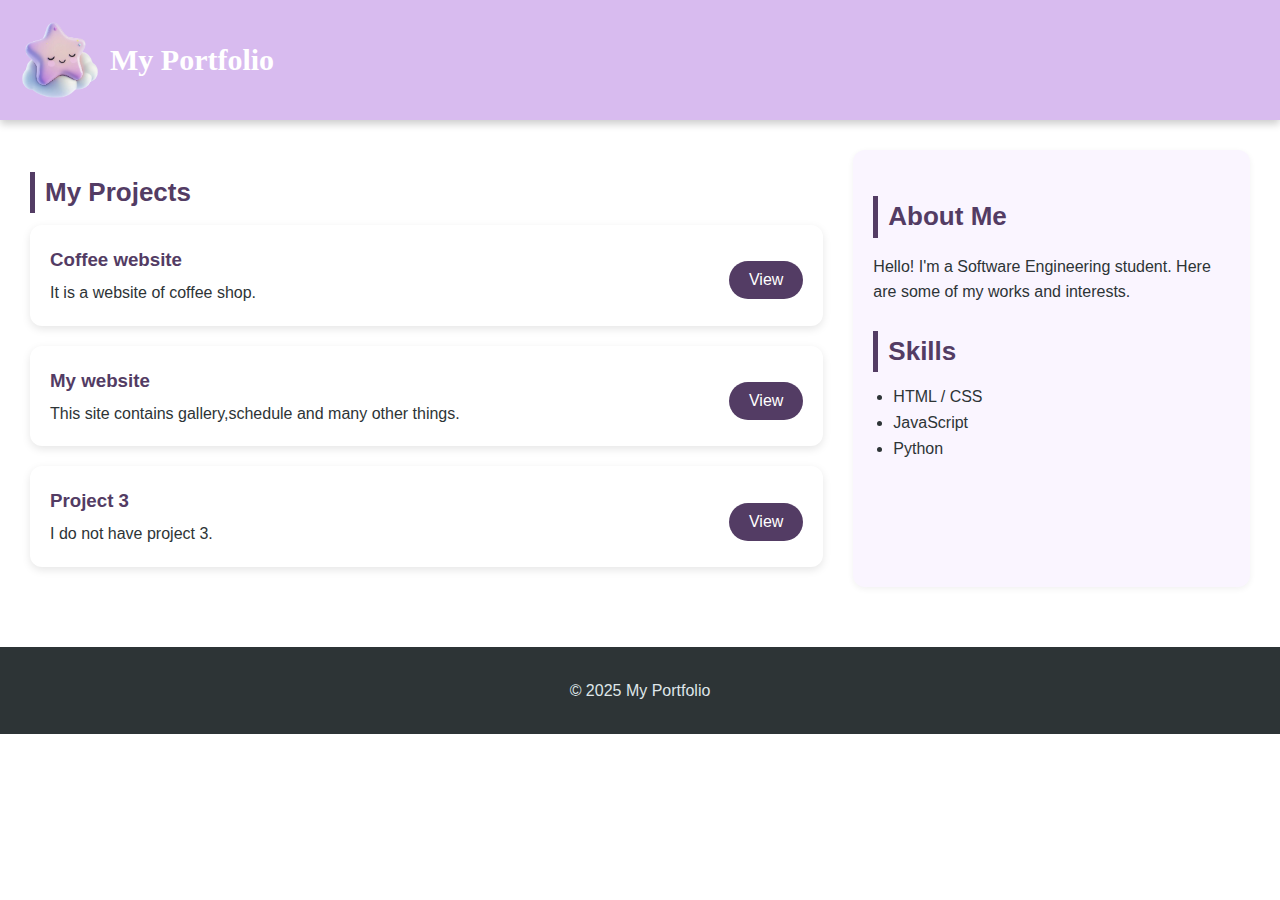
<file: portfolio.html>
<!DOCTYPE html>
<html lang="en">
<head>
  <meta charset="UTF-8">
  <meta name="viewport" content="width=device-width, initial-scale=1.0">
  <title>My Portfolio</title>
  <link rel="stylesheet" href="style.css">
</head>
<body>

  <!--HEADER with Flexbox -->
  <header id="top-banner">
    <nav id="navbar">
      <div class="logo-container">
        <img src="[base64].png" width="80" height="80" alt="Logo">
        <div class="logo">My Portfolio</div>
      </div>
    </nav>
  </header>

  <!--MAIN SECTION with CSS GRID -->
  <div class="portfolio-grid">

    <!-- LEFT: Projects -->
    <section class="projects-area">
      <h2 class="section-heading">My Projects</h2>

      <div class="project-card">
        <div class="project-info">
          <h3>Coffee website</h3>
          <p>It is a website of coffee shop.</p>
        </div>
        <button class="btn-primary">View</button>
      </div>

      <div class="project-card">
        <div class="project-info">
          <h3>My website</h3>
          <p>This site contains gallery,schedule and many other things.</p>
        </div>
        <button class="btn-primary">View</button>
      </div>

      <div class="project-card">
        <div class="project-info">
          <h3>Project 3</h3>
          <p>I do not have project 3.</p>
        </div>
        <button class="btn-primary">View</button>
      </div>
    </section>

    <!--Sidebar-->
    <aside class="portfolio-sidebar">
      <h3 class="section-heading">About Me</h3>
      <p>Hello! I'm a Software Engineering student. Here are some of my works and interests.</p>

      <h3 class="section-heading">Skills</h3>
      <ul>
        <li>HTML / CSS</li>
        <li>JavaScript</li>
        <li>Python</li>
      </ul>
    </aside>
  </div>

  <!--FOOTER-->
  <footer id="footer-container">
    <p>&copy; 2025 My Portfolio</p>
  </footer>

</body>
</html>
</file>
<file: style.css>
body {
  font-family: "Segoe UI", Tahoma, Geneva, Verdana, sans-serif;
  margin: 0;
  padding: 0;
  background: rgb(255, 255, 255);
  color: #2d3436;
  line-height: 1.6;
}

.logo {
  font-size: 30px;
  font-weight: 700;
  color: white;
  font-family: Garamond;
}

.logo-container {
  display: flex;
  align-items: center;
  gap: 10px;
}

#navbar {
  display: flex;
  justify-content: space-between;
  align-items: center;
}

#top-banner {
  background: rgb(216, 187, 239);
  padding: 20px;
  text-align: center;
  box-shadow: 0px 4px 8px rgba(0, 0, 0, 0.2);
}

.nav-list {
  list-style: none;
  padding: 0;
  margin: 0;
  display: flex;
  justify-content: center;
  gap: 50px;
}

.nav-link {
  color: white;
  text-decoration: none;
  font-size: 17px;
  font-weight: 600;
  transition: color 0.3s, border-bottom 0.3s;
  border-bottom: 2px solid transparent;
  padding: 5px;
}

.nav-link:hover {
  color: #ffeaa7;
  border-bottom: 2px solid #ffeaa7;
}

#content-wrapper {
  padding: 30px;
  max-width: 900px;
  margin: 0 auto;
}

.section-heading {
  color: rgb(83, 60, 100);
  font-size: 26px;
  margin-bottom: 12px;
  border-left: 5px solid rgb(83, 60, 100);
  padding-left: 10px;
}

.paragraph-text {
  margin-top: 20px;
  font-size: 17px;
  margin-bottom: 15px;
}

.list-items {
  background: white;
  padding: 15px 25px;
  border-radius: 10px;
  box-shadow: 0 2px 5px rgba(0, 0, 0, 0.1);
  margin-bottom: 20px;
}

.portfolio{
  list-style: none;
}


.card-container {
  display: flex;
  justify-content: center;
  gap: 30px;
  margin-top: 20px;
}

.card {
  width: 400px;
  height: 250px;
  overflow: hidden;
  border-radius: 15px;
  box-shadow: 0 3px 8px rgba(0, 0, 0, 0.1);
  transition: transform 0.3s, box-shadow 0.3s;
  background: #fff;
}

.card:hover {
  transform: translateY(-5px);
  box-shadow: 0 6px 16px rgba(0, 0, 0, 0.2);
}

.card-image {
  width: 100%;
  height: 100%;
  object-fit: cover;
  display: block;
}

.schedule-table {
  width: 100%;
  border-collapse: collapse;
  margin-top: 15px;
  background: white;
  border-radius: 8px;
  overflow: hidden;
  box-shadow: 0px 3px 6px rgba(0, 0, 0, 0.1);
}

.schedule-table th {
  background: rgb(83, 60, 100);
  color: white;
  padding: 12px;
  text-align: center;
}

.schedule-table td {
  padding: 10px;
  border-bottom: 1px solid #ddd;
  text-align: center;
}

.schedule-table tr:nth-child(even) {
  background: #f9f9f9;
}

.featured-image {
  display: block;
  margin: 15px auto;
  border-radius: 15px;
  box-shadow: 0px 6px 12px rgba(0, 0, 0, 0.2);
  transition: transform 0.3s;
}

.featured-image:hover {
  transform: scale(1.05);
}

.btn-primary {
  display: inline-block;
  background: rgb(83, 60, 100);
  color: white;
  padding: 10px 20px;
  border: none;
  cursor: pointer;
  border-radius: 25px;
  font-size: 16px;
  margin-top: 10px;
  transition: background 0.3s, transform 0.2s;
}

.btn-primary:hover {
  background: rgb(159, 122, 186);
  transform: translateY(-2px);
}

#user-form {
  background: white;
  padding: 20px;
  border-radius: 12px;
  box-shadow: 0px 3px 8px rgba(0, 0, 0, 0.1);
  max-width: 500px;
  margin: 20px auto;
}

.form-input {
  width: 100%;
  padding: 10px 8px;
  margin: 8px 0;
  border: 1px solid #ccc;
  border-radius: 6px;
}

.submit-btn {
  background: rgb(83, 60, 100);
  color: white;
  padding: 10px 20px;
  border: none;
  border-radius: 6px;
  cursor: pointer;
  transition: background 0.3s, transform 0.2s;
}

.submit-btn:hover {
  background: rgb(159, 122, 186);
  transform: translateY(-2px);
}

#footer-container {
  background: #2d3436;
  color: #dfe6e9;
  text-align: center;
  padding: 15px;
  margin-top: 30px;
}


.grid-layout {
  display: grid;
  grid-template-columns: 260px 1fr;
  grid-template-rows: auto 1fr auto;
  grid-template-areas:
    "header header"
    "sidebar main"
    "footer footer";
  gap: 20px;
  min-height: 100vh;
}

.grid-header { grid-area: header; }
.grid-sidebar { grid-area: sidebar; }
.grid-main { grid-area: main; }
.grid-footer { grid-area: footer; }

.grid-sidebar {
  background: rgb(250, 245, 255);
  padding: 20px;
  border-radius: 10px;
  box-shadow: 0 2px 6px rgba(0, 0, 0, 0.06);
}

.grid-main {
  padding-right: 10px;
}

@media (max-width: 900px) {
  .grid-layout {
    grid-template-columns: 1fr;
    grid-template-areas:
      "header"
      "sidebar"
      "main"
      "footer";
  }
}


.gallery-container {
  display: grid;
  grid-template-columns: repeat(3, 1fr);
  gap: 15px;
  margin-top: 25px;
}

.gallery-item {
  width: 100%;
  height: 250px;
  overflow: hidden;
  border-radius: 15px;
  box-shadow: 0 3px 8px rgba(0, 0, 0, 0.1);
  position: relative;
  transition: transform 0.3s, box-shadow 0.3s;
}

.gallery-item:hover {
  transform: scale(1.03);
  box-shadow: 0 6px 16px rgba(0, 0, 0, 0.2);
}

.gallery-item img {
  width: 100%;
  height: 100%;
  object-fit: cover;
  display: block;
}




.portfolio-grid {
  display: grid;
  grid-template-columns: 2fr 1fr;
  gap: 30px;
  padding: 30px;
}


.project-card {
  display: flex;
  justify-content: space-between;
  align-items: center;
  background: white;
  padding: 20px;
  border-radius: 12px;
  box-shadow: 0 3px 8px rgba(0, 0, 0, 0.1);
  margin-bottom: 20px;
  transition: transform 0.3s;
}

.project-card:hover {
  transform: translateY(-4px);
}

.project-info h3 {
  margin: 0;
  color: rgb(83, 60, 100);
}

.project-info p {
  margin: 5px 0 0;
}


.portfolio-sidebar {
  background: rgb(250, 245, 255);
  padding: 20px;
  border-radius: 12px;
  box-shadow: 0 2px 6px rgba(0,0,0,0.06);
}

.portfolio-sidebar ul {
  padding-left: 20px;
  margin-top: 10px;
}

@media (max-width: 900px) {
  .portfolio-grid {
    grid-template-columns: 1fr;
  }
}
</file>
